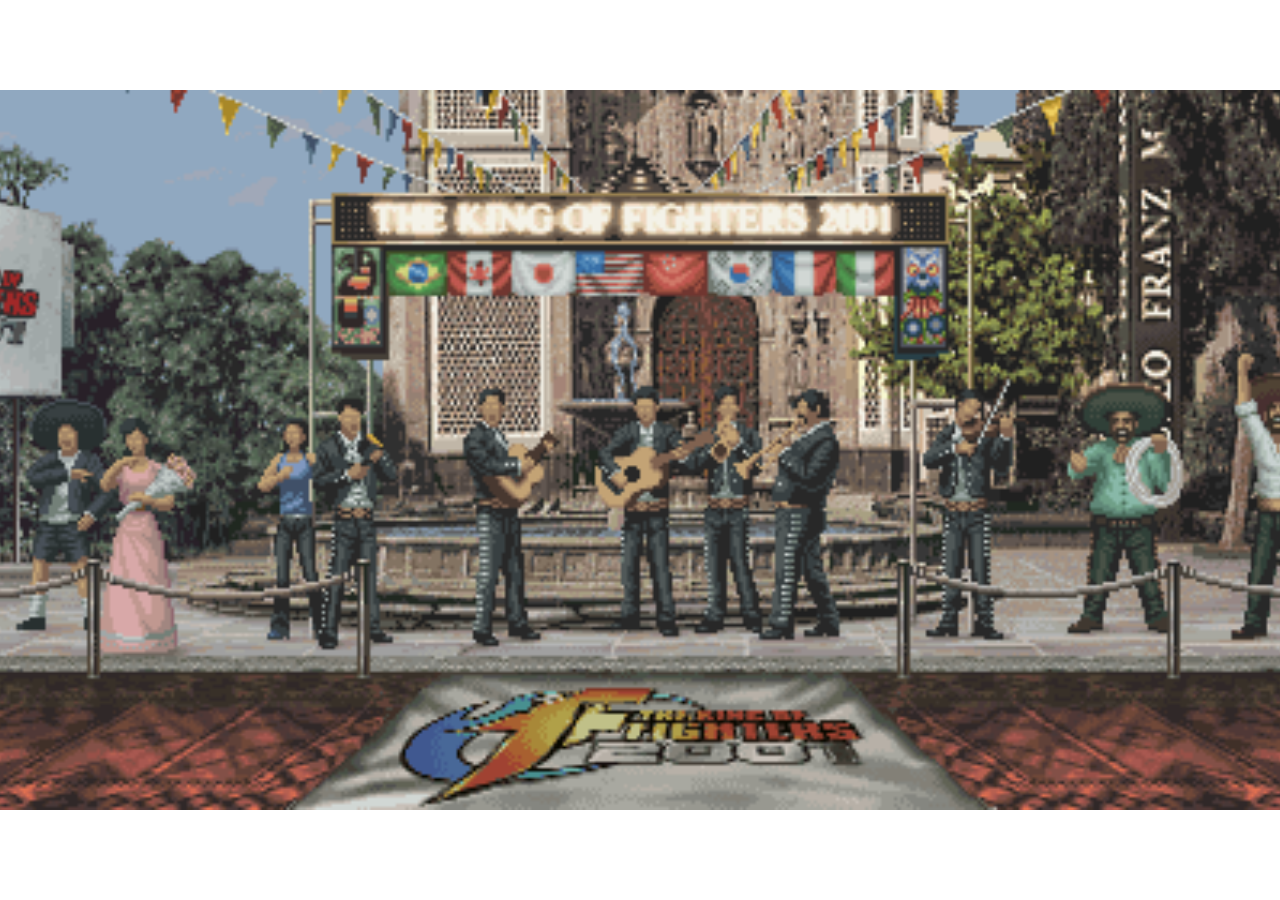
<file: WebClient/static/test.html>
<!DOCTYPE html>
<html lang="en">
<head>
    <meta charset="UTF-8">
    <meta http-equiv="X-UA-Compatible" content="IE=edge">
    <meta name="viewport" content="width=device-width, initial-scale=1.0">
    <title>KingOfFight</title>
    <link rel="stylesheet" href="./css/game.css">
</head>
<script src="./js/jquery-3.6.0.min.js"></script>
<script>
    
</script>
<body>
    <div id="game-div"></div>
</body>
</html>
<style>
    
</style>
<script src="./js/inputer/Inputer.js"></script>
<script>
    class obj{
        constructor(){
            this.val=0;
        }
        add(){
            this.val=this.val+1;
            console.log(this.val);
        }
    }
    
    var obj1 = new obj();
    var inputer = new Inputer(obj1);
    inputer.addFunction("1",obj1.add);
    inputer.inKey("1"); 

</script>
</file>
<file: WebClient/static/css/game.css>
body{
    
}

#game-div{
    width: 1280px;
    height: 720px;
    margin-left: calc( ( 100% - 1280px) / 2 );
    margin-top: calc( ( 100vh - 720px) / 2 );
    background-image: url(../image/background/0.gif);
    background-position: top;
    background-size: cover;
}
</file>
